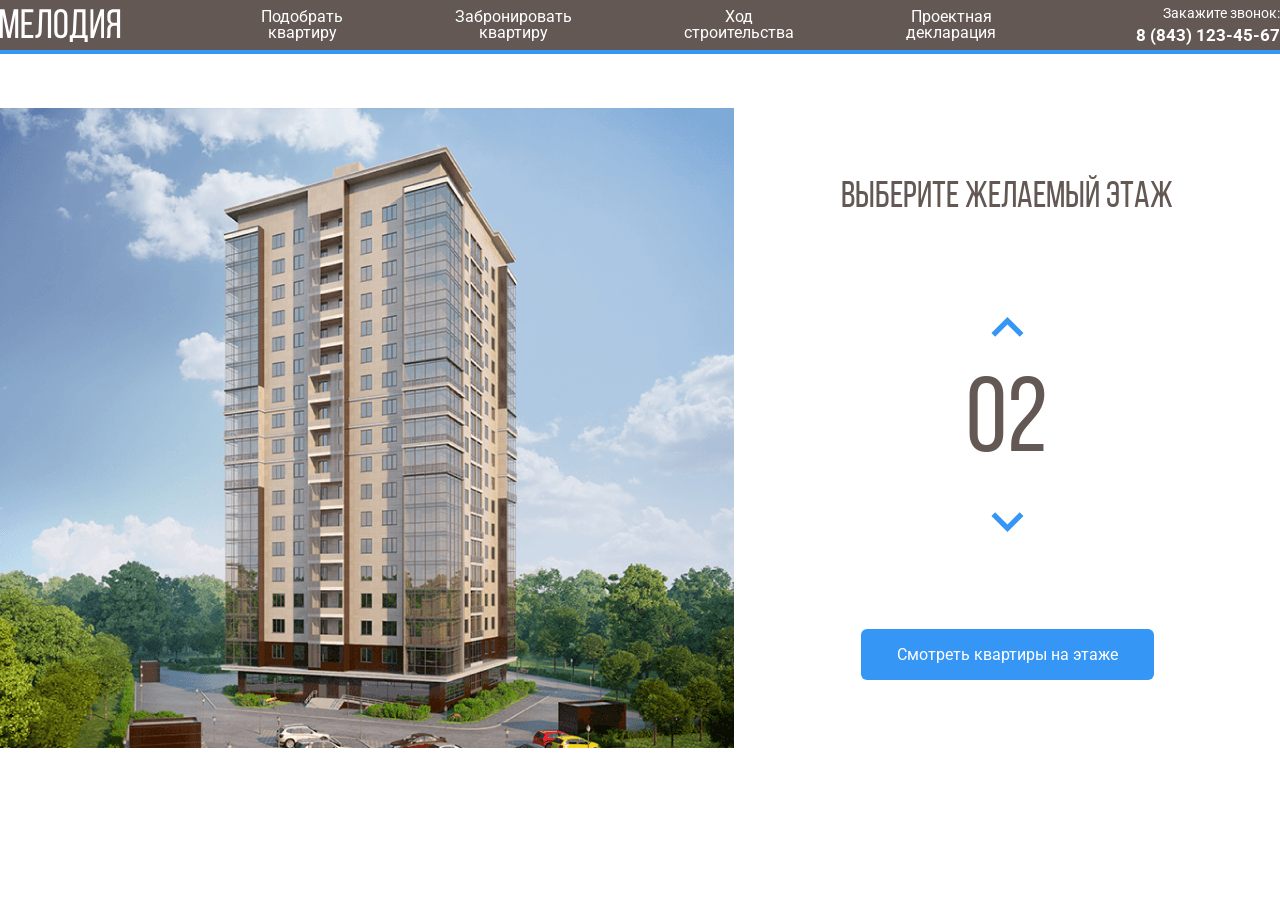
<file: melody/index.html>
<!DOCTYPE html>
<html lang="en">
<head>
	<meta charset="UTF-8">
	<meta http-equiv="X-UA-Compatible" content="IE=edge">
	<meta name="viewport" content="width=device-width, initial-scale=1.0">
	<title>ЖК Мелодия</title>
	<link rel="preconnect" href="https://fonts.googleapis.com">
	<link rel="preconnect" href="https://fonts.gstatic.com" crossorigin>
	<link href="https://fonts.googleapis.com/css2?family=Roboto:wght@400;700&display=swap" rel="stylesheet">
	<link rel="stylesheet" href="css/normalize.css"><!-- что-то типо обнуляющего файла -->
	<link rel="stylesheet" href="css/style.css">
</head>
<body>
	<header class="header">
		<div class="navbar">
			<a href="./index.html" class="logo">
				<img src="img/logo.svg" alt="Logo: ЖК Мелодия">
			</a>
			<!-- /.logo -->
			<nav class="navbar-nav">
				<ul class="navbar-menu">
					<li class="navbar-item">
						<a href="#" class="navbar-link">Подобрать<br>квартиру</a>
					</li>
					<li class="navbar-item">
						<a href="#" class="navbar-link">Забронировать<br>квартиру</a>
					</li>
					<li class="navbar-item">
						<a href="#" class="navbar-link">Ход<br>строительства</a>
					</li>
					<li class="navbar-item">
						<a href="#" class="navbar-link">Проектная<br>декларация</a>
					</li>
				</ul>
			</nav>
			<!-- /.nav -->
			<div class="navbar-contacts">
				<span class="navbar-text">Закажите звонок:</span>
				<a href="tel:+788431234567" class="navbar-phone">8 (843) 123-45-67</a>
			</div>
			<!-- /.contacts -->
		</div>
		<!-- /.navbar -->
	</header>
	<main class="main">
		<div class="main-image">
			<svg class="home-image" width="734" height="640" viewBox="0 0 734 640" fill="none" xmlns="http://www.w3.org/2000/svg" xmlns:xlink="http://www.w3.org/1999/xlink">
				<rect width="734" height="640" fill="url(#pattern0)"/>
				<defs>
					<pattern id="pattern0" patternContentUnits="objectBoundingBox" width="1" height="1">
						<use xlink:href="#image0_1_86" transform="translate(-0.00408719) scale(0.0013624 0.0015625)"/>
					</pattern>
					<image id="image0_1_86" width="740" height="640" xlink:href="img/home.png"/><!-- картинка дома -->
				</defs>
				<!-- этажи --><!-- добавить каждому этажу  data-floor="" для jQuery -->
				<path data-floor="02" d="M222 533L442.8 541L512 527.3V549L443.5 568.7L222 557.7V533Z" fill="#3595F6" fill-opacity="0.75"/>
				<path data-floor="03" d="M223 532V507L443.3 510.3L513 507V527L443.7 540L223 532Z" fill="#3595F6" fill-opacity="0.75"/>
				<path data-floor="04" d="M223 506V481H444H513V504L445 511L223 506Z" fill="#3595F6" fill-opacity="0.75"/>
				<path data-floor="05" d="M223 482V457L444.3 453.3L512 460V482H444" fill="#3595F6" fill-opacity="0.75"/>
				<path data-floor="06" d="M223 456V430L444.5 426.7L513 437.7V459L444 452.3L223 456Z" fill="#3595F6" fill-opacity="0.75"/>
				<path data-floor="07" d="M222 429V405.3L443 393L514 416V437.3L443 425L222 429Z" fill="#3595F6" fill-opacity="0.75"/>
				<path data-floor="08" d="M222 407V382L444.2 365.7L514 394.3V415L443.7 393.3L222 407Z" fill="#3595F6" fill-opacity="0.75"/>
				<path data-floor="09" d="M222 382V357L444.5 336.7L514 373.3V394L442 365.3L222 382Z" fill="#3595F6" fill-opacity="0.75"/>
				<path data-floor="10" d="M222 356V332L445 307.3L514 351.3V373L444.7 335L222 356Z" fill="#3595F6" fill-opacity="0.75"/>
				<path data-floor="11" d="M222 331V307L444.5 278.3L514 329.3V350L443.7 307.7L222 331Z" fill="#3595F6" fill-opacity="0.75"/>
				<path data-floor="12" d="M221 307V283L443.3 250L514 309.3V329L444 278.3L221 307Z" fill="#3595F6" fill-opacity="0.75"/>
				<path data-floor="13" d="M222 282V258L443.2 223L513 287V308L444.3 249.7L222 282Z" fill="#3595F6" fill-opacity="0.75"/>
				<path data-floor="14" d="M222 258V233L444.3 195L513 265.3V286L444 222L222 258Z" fill="#3595F6" fill-opacity="0.75"/>
				<path data-floor="15" d="M222 232V207L442.8 163.3L513 242.3V265L444 191.7L222 232Z" fill="#3595F6" fill-opacity="0.75"/>
				<path data-floor="16" d="M223 208V183L443 135L513 220V243L442.3 163.7L223 208Z" fill="#3595F6" fill-opacity="0.75"/>
				<path data-floor="17" d="M222 183V158L441.8 106L513 198.3V221L443.3 134.7L222 183Z" fill="#3595F6" fill-opacity="0.75"/>
				<path data-floor="18" d="M222 158V132L444 75.3L513 177V198L443.7 106.3L222 158Z" fill="#3595F6" fill-opacity="0.75"/>
			</svg>
		</div>
		<!-- /.main-image -->
		<div class="main-info">
			<h2 class="main-title">Выберите желаемый этаж</h2>
			<div class="counter-group">
				<button class="counter-btn counter-up">
					<img class="counter-arrow counter-arrow-up" src="img/arrow.svg" alt="arrow up">
				</button>
				<span class="floor-counter counter">02</span>
				<button class="counter-btn counter-down">
					<img class="counter-arrow counter-arrow-down" src="img/arrow.svg" alt="arrow down">
				</button>
			</div>
			<!-- ./ counter-group -->
			<button class="btn btn-primary view-flats">Смотреть квартиры на этаже</button>
		</div>
		<!-- /.main-info -->
	</main>
	<div class="modal">
		<div class="modal-dialog">
			<button class="modal-close-btn">
				<svg width="28" height="28" viewBox="0 0 28 28" fill="none" xmlns="http://www.w3.org/2000/svg">
					<path d="M2 2L26 26" stroke="#3596F5" stroke-width="3"/>
					<path d="M26 2L2 26" stroke="#3596F5" stroke-width="3"/>
				</svg><!-- в Figma встать на крестик 1RCl - Copy as SVG -->
			</button>
			<div class="modal-image">
				<h3 class="modal-title">Этаж <span class="modal-counter counter">02</span></h3>
				<!-- <svg class="flats" width="433" height="408" viewBox="0 0 433 408" fill="none" xmlns="http://www.w3.org/2000/svg" xmlns:xlink="http://www.w3.org/1999/xlink">
					<image id="image0" width="433" height="408" xlink:href="img/floor.png"/>
					<path d="M124.729 116H46V198H167V145.178H124.729V116Z" fill="#3595F6" fill-opacity="0.75"/>
					<path d="M341 16V34H249V138H267H385V78H405V16H341Z" fill="#3595F6" fill-opacity="0.75"/>
				</svg> -->
				<svg class="flats" width="433" height="408" viewBox="0 0 433 408" fill="none" xmlns="http://www.w3.org/2000/svg" xmlns:xlink="http://www.w3.org/1999/xlink">
					<image id="image0" width="433" height="408" xlink:href="img/floor.png"/><!-- план квартир -->
					<path data-flat="0" d="M388 81V141H314V148H267.5V131H247V32.5H338.5V16H405V81H388Z" fill="#3595F6" fill-opacity="0.75"/><!-- квартира -->
					<path data-flat="1" d="M314 148.5H268V200H367.5V205H387.5V141H314V148.5Z" fill="#3595F6" fill-opacity="0.75"/>
					<path data-flat="2" d="M314.192 252.662H268V200H367.916V204.602H388V268H314.192V252.662Z" fill="#3595F6" fill-opacity="0.75"/>
					<path data-flat="3" d="M314 253H268.5V309H295.5V376H340V393H405V328.5H388V268.5H314V253Z" fill="#3595F6" fill-opacity="0.75"/>
					<path data-flat="4" d="M218 394.5V264H247.5V273.5H267.5V310.5H294.5V375H259.5V394.5H218Z" fill="#3595F6" fill-opacity="0.75"/>
					<path data-flat="5" d="M217 394.5V264H187.5V273.5H167.5V310.5H140.5V375H175.5V394.5H217Z" fill="#3595F6" fill-opacity="0.75"/>
					<path data-flat="6" d="M121 252H166.5V309H139.5V376H95V393H30V328.5H47V273.5H121V252Z" fill="#3595F6" fill-opacity="0.75"/>
					<path data-flat="7" d="M119.5 273.5H46V198H167V250.822H119.5V273.5Z" fill="#3595F6" fill-opacity="0.75"/>
					<path data-flat="8" d="M124.729 116H46V198H167V145.178H124.729V116Z" fill="#3595F6" fill-opacity="0.75"/>
					<path data-flat="9" d="M46.5 81V115.5H125V144.5H164V131H184.5V32.5H93V16H28V81H46.5Z" fill="#3595F6" fill-opacity="0.75"/>
				</svg>
			</div>
			<!-- /.modal-image -->
			<div class="modal-info">
				<h3 class="modal-title">Выберите квартиру</h3>
				<ul class="flat-list">
					<li class="flat-item">
						<a data-flat-link="0" href="#" class="flat-link">кв. № <span class="flat-number">2</span>0, 3-комн. - 75.2 кв.м.</a>
					</li>
					<li class="flat-item">
						<a data-flat-link="1" href="#" class="flat-link">кв. № <span class="flat-number">2</span>1, 1-комн. - 29.9 кв.м.</a>
					</li>
					<li class="flat-item">
						<a data-flat-link="2" href="#" class="flat-link">кв. № <span class="flat-number">2</span>2, 1-комн. - 32.3 кв.м.</a>
					</li>
					<li class="flat-item">
						<a data-flat-link="3" href="#" class="flat-link">кв. № <span class="flat-number">2</span>3, 2-комн. - 58.4 кв.м.</a>
					</li>
					<li class="flat-item">
						<a data-flat-link="4" href="#" class="flat-link">кв. № <span class="flat-number">2</span>4, 1-комн. - 35.8 кв.м.</a>
					</li>
					<li class="flat-item">
						<a data-flat-link="5" href="#" class="flat-link">кв. № <span class="flat-number">2</span>5, 1-комн. - 35.8 кв.м.</a>
					</li>
					<li class="flat-item">
						<a data-flat-link="6" href="#" class="flat-link">кв. № <span class="flat-number">2</span>6, 2-комн. - 56.0 кв.м.</a>
					</li>
					<li class="flat-item">
						<a data-flat-link="7" href="#" class="flat-link">кв. № <span class="flat-number">2</span>7, 1-комн. - 35.9 кв.м.</a>
					</li>
					<li class="flat-item">
						<a data-flat-link="8" href="#" class="flat-link">кв. № <span class="flat-number">2</span>8, 1-комн. - 38.9 кв.м.</a>
					</li>
					<li class="flat-item">
						<a data-flat-link="9" href="#" class="flat-link">кв. № <span class="flat-number">2</span>9, 2-комн. - 64.5 кв.м.</a>
					</li>
				</ul>
				<p class="modal-alert">Квартиры, отмеченные серым,<br>уже выкуплены</p>
			</div>
			<!-- /.modal-info -->
		</div>
			<!-- /.modal-dialog -->
	</div>
	<!-- /.modal -->
	<script src="https://code.jquery.com/jquery-3.6.0.min.js" integrity="sha256-/xUj+3OJU5yExlq6GSYGSHk7tPXikynS7ogEvDej/m4=" crossorigin="anonymous"></script><!-- https://code.jquery.com/ - jQuery 3.x - minified -->
	<script src="js/script.js"></script>
</body>
</html>

<!-- https://glo-academy.org/pl/teach/control/lesson/view?id=227594772&editMode=0 -->
<!-- https://mindr17.github.io/melody/
https://victoriaokazaki.github.io/melody/
https://knnai.github.io/melody/-->

<!-- fancyapps.com/fancybox/3 — плагин для всплывающего окна -->

<!-- В Figma cделать квартиры видимыми, выделить план и все квартиры -> 1RCl Copy/Paste as SVG
	<svg width="433" height="408" viewBox="0 0 433 408" fill="none" xmlns="http://www.w3.org/2000/svg" xmlns:xlink="http://www.w3.org/1999/xlink">

	<rect width="433" height="408" fill="url(#pattern0)"/> УДАЛИТЬ

	<path d="M124.729 116H46V198H167V145.178H124.729V116Z" fill="#3595F6" fill-opacity="0.75"/>
	<path d="M341 16V34H249V138H267H385V78H405V16H341Z" fill="#3595F6" fill-opacity="0.75"/>

	<defs> УДАЛИТЬ
	<pattern id="pattern0" patternContentUnits="objectBoundingBox" width="1" height="1"> УДАЛИТЬ
	<use xlink:href="#image0_0_1" transform="scale(0.00230947 0.00245098)"/> УДАЛИТЬ
	</pattern> УДАЛИТЬ

	<image id="image0_0_1" width="433" height="408" xlink:href="IMG/FLOOR.PNG - удалить весь длинный код из букв и указать картинку"/> ПЕРЕМЕСТИТЬ вверх перед path

	</defs> УДАЛИТЬ
</svg> -->
</file>
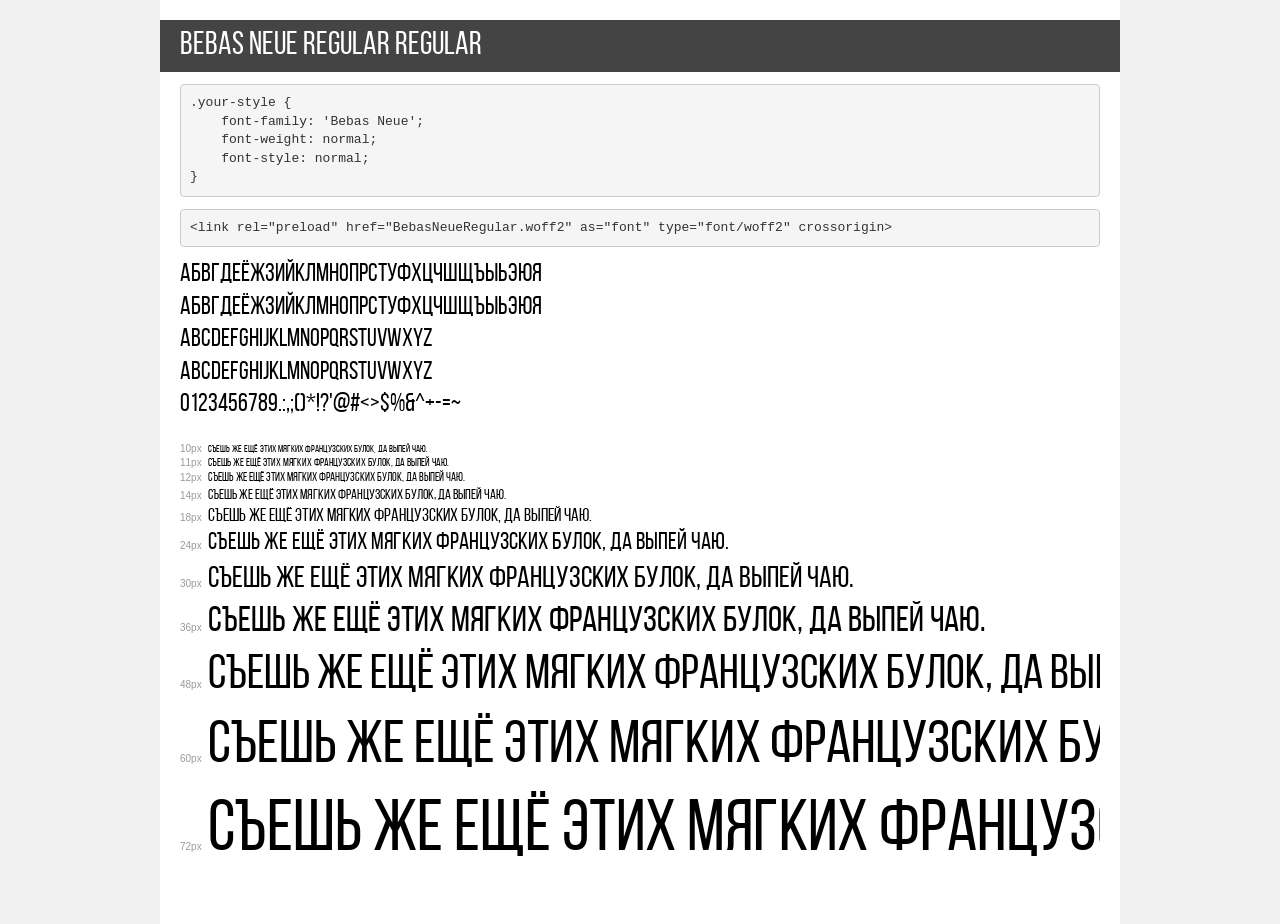
<file: melody/fonts/BebasNeue/demo.html>
<!DOCTYPE html>
<html lang="en">
<head>
    <meta charset="utf-8">
    <meta http-equiv="X-UA-Compatible" content="IE=edge">
    <meta name="viewport" content="width=device-width, initial-scale=1">
    <meta name="robots" content="noindex, noarchive">
    <meta name="format-detection" content="telephone=no">
    <title>Transfonter demo</title>
    <link href="stylesheet.css" rel="stylesheet">
    <style>
        /*
        http://meyerweb.com/eric/tools/css/reset/
        v2.0 | 20110126
        License: none (public domain)
        */
        html, body, div, span, applet, object, iframe,
        h1, h2, h3, h4, h5, h6, p, blockquote, pre,
        a, abbr, acronym, address, big, cite, code,
        del, dfn, em, img, ins, kbd, q, s, samp,
        small, strike, strong, sub, sup, tt, var,
        b, u, i, center,
        dl, dt, dd, ol, ul, li,
        fieldset, form, label, legend,
        table, caption, tbody, tfoot, thead, tr, th, td,
        article, aside, canvas, details, embed,
        figure, figcaption, footer, header, hgroup,
        menu, nav, output, ruby, section, summary,
        time, mark, audio, video {
            margin: 0;
            padding: 0;
            border: 0;
            font-size: 100%;
            font: inherit;
            vertical-align: baseline;
        }
        /* HTML5 display-role reset for older browsers */
        article, aside, details, figcaption, figure,
        footer, header, hgroup, menu, nav, section {
            display: block;
        }
        body {
            line-height: 1;
        }
        ol, ul {
            list-style: none;
        }
        blockquote, q {
            quotes: none;
        }
        blockquote:before, blockquote:after,
        q:before, q:after {
            content: '';
            content: none;
        }
        table {
            border-collapse: collapse;
            border-spacing: 0;
        }
        /* demo styles */
        body {
            background: #f0f0f0;
            color: #000;
        }
        .page {
            background: #fff;
            width: 920px;
            margin: 0 auto;
            padding: 20px 20px 0 20px;
            overflow: hidden;
        }
        .font-container {
            overflow-x: auto;
            overflow-y: hidden;
            margin-bottom: 40px;
            line-height: 1.3;
            white-space: nowrap;
            padding-bottom: 5px;
        }
        h1 {
            position: relative;
            background: #444;
            font-size: 32px;
            color: #fff;
            padding: 10px 20px;
            margin: 0 -20px 12px -20px;
        }
        .letters {
            font-size: 25px;
            margin-bottom: 20px;
        }
        .s10:before {
            content: '10px';
        }
        .s11:before {
            content: '11px';
        }
        .s12:before {
            content: '12px';
        }
        .s14:before {
            content: '14px';
        }
        .s18:before {
            content: '18px';
        }
        .s24:before {
            content: '24px';
        }
        .s30:before {
            content: '30px';
        }
        .s36:before {
            content: '36px';
        }
        .s48:before {
            content: '48px';
        }
        .s60:before {
            content: '60px';
        }
        .s72:before {
            content: '72px';
        }
        .s10:before, .s11:before, .s12:before, .s14:before,
        .s18:before, .s24:before, .s30:before, .s36:before,
        .s48:before, .s60:before, .s72:before {
            font-family: Arial, sans-serif;
            font-size: 10px;
            font-weight: normal;
            font-style: normal;
            color: #999;
            padding-right: 6px;
        }
        pre {
            display: block;
            padding: 9px;
            margin: 0 0 12px;
            font-family: Monaco, Menlo, Consolas, "Courier New", monospace;
            font-size: 13px;
            line-height: 1.428571429;
            color: #333;
            font-weight: normal;
            font-style: normal;
            background-color: #f5f5f5;
            border: 1px solid #ccc;
            overflow-x: auto;
            border-radius: 4px;
        }
        /* responsive */
        @media (max-width: 959px) {
            .page {
                width: auto;
                margin: 0;
            }
        }
    </style>
</head>
<body>
<div class="page">
    <div class="demo">
        <h1 style="font-family: 'Bebas Neue'; font-weight: normal; font-style: normal;">Bebas Neue Regular Regular</h1>
        <pre title="Usage">.your-style {
    font-family: 'Bebas Neue';
    font-weight: normal;
    font-style: normal;
}</pre>
        <pre title="Preload (optional)">
&lt;link rel=&quot;preload&quot; href=&quot;BebasNeueRegular.woff2&quot; as=&quot;font&quot; type=&quot;font/woff2&quot; crossorigin&gt;</pre>
        <div class="font-container" style="font-family: 'Bebas Neue'; font-weight: normal; font-style: normal;">
            <p class="letters">
                абвгдеёжзийклмнопрстуфхцчшщъыьэюя<br>
АБВГДЕЁЖЗИЙКЛМНОПРСТУФХЦЧШЩЪЫЬЭЮЯ<br>
abcdefghijklmnopqrstuvwxyz<br>
ABCDEFGHIJKLMNOPQRSTUVWXYZ<br>
                0123456789.:,;()*!?'@#&lt;&gt;$%&^+-=~
            </p>
            <p class="s10" style="font-size: 10px;">Съешь же ещё этих мягких французских булок, да выпей чаю.</p>
            <p class="s11" style="font-size: 11px;">Съешь же ещё этих мягких французских булок, да выпей чаю.</p>
            <p class="s12" style="font-size: 12px;">Съешь же ещё этих мягких французских булок, да выпей чаю.</p>
            <p class="s14" style="font-size: 14px;">Съешь же ещё этих мягких французских булок, да выпей чаю.</p>
            <p class="s18" style="font-size: 18px;">Съешь же ещё этих мягких французских булок, да выпей чаю.</p>
            <p class="s24" style="font-size: 24px;">Съешь же ещё этих мягких французских булок, да выпей чаю.</p>
            <p class="s30" style="font-size: 30px;">Съешь же ещё этих мягких французских булок, да выпей чаю.</p>
            <p class="s36" style="font-size: 36px;">Съешь же ещё этих мягких французских булок, да выпей чаю.</p>
            <p class="s48" style="font-size: 48px;">Съешь же ещё этих мягких французских булок, да выпей чаю.</p>
            <p class="s60" style="font-size: 60px;">Съешь же ещё этих мягких французских булок, да выпей чаю.</p>
            <p class="s72" style="font-size: 72px;">Съешь же ещё этих мягких французских булок, да выпей чаю.</p>
        </div>
    </div>

</div>
</body>
</html>
</file>
<file: melody/css/style.css>
@font-face {
	font-family: 'Bebas Neue';
	src: url('../fonts/BebasNeue/BebasNeueRegular.eot');
	src: local('Bebas Neue Regular Regular'), local('BebasNeueRegular'),
		url('../fonts/BebasNeue/BebasNeueRegular.eot?#iefix') format('embedded-opentype'),
		url('../fonts/BebasNeue/BebasNeueRegular.woff2') format('woff2'),
		url('../fonts/BebasNeue/BebasNeueRegular.woff') format('woff'),
		url('../fonts/BebasNeue/BebasNeueRegular.ttf') format('truetype'),
		url('../fonts/BebasNeue/BebasNeueRegular.svg#BebasNeueRegular') format('svg');
	font-weight: normal;
	font-style: normal;
	font-display: swap;
}

* {
	box-sizing: border-box;
	margin: 0;
	padding: 0;
}
img {
	vertical-align: top;
}
body {
	font-family: 'Roboto', sans-serif;
	line-height: 1;
}
.header {
	background-color: #635854;
	border-bottom: 4px solid #3596f5;
}
.navbar {
	max-width: 1280px;
	margin: 0 auto;
	display: flex;
	justify-content: space-between;
	align-items: center;
}
.logo {
}
.navbar-nav {
}
.navbar-menu {
	margin: 0;
	padding: 0;
	list-style: none;
	display: flex;
	text-align: center;
}
.navbar-item {
	margin-left: 40px;
	margin-right: 40px;
	padding: 9px 16px;
}
.navbar-item:hover {
	background: #3596F5;
}
.navbar-item:active {
	background: #3596F5;
}
.navbar-link {
	color: #fff;
	text-decoration: none;
}
.navbar-contacts {
	text-align: right;
}
.navbar-text {
	display: block;
	color: #fff;
	font-size: 14px;
	line-height: 16px;
	margin-bottom: 4px;
}
.navbar-phone {
	color: #fff;
	text-decoration: none;
	font-size: 17px;
	font-weight: 700;
	line-height: 20px;
}
/* main */
.main {
	max-width: 1280px;
	margin: 0 auto;
	display: flex;
	padding-top: 54px;
}
.main-image {
}
.home-image path {
	opacity: 0;
	cursor: pointer;
}
.home-image path:hover {
	opacity: 1;
}
.home-image {
	vertical-align: top;
}
.main-info {
	flex-grow: 1;/* увеличит блок с info на все свободное пр-во */
	display: flex;
	flex-direction: column;
	align-items: center;
	justify-content: space-between;
	padding: 68px 0px;
}
.main-title {
	font-family: 'Bebas Neue', Arial, Helvetica, sans-serif;
	text-transform: uppercase;
	font-size: 37px;
	font-weight: normal;
	color: #635854;
	line-height: 44px;
	margin: 0;
}
.counter-group {
	display: flex;
	flex-direction: column;
	align-items: center;
}
.floor-counter {
	font-family: 'Bebas Neue', Arial, Helvetica, sans-serif;
	color: #635854;
	font-size: 105px;
	margin: 35px 0px;
}
.counter-btn {
	border: 0;
	background-color: #fff;
	cursor: pointer;
}
.counter-up {
}
.counter-arrow {
}
.counter-arrow-up {
}
.counter-arrow-down {
	transform: rotateX(180deg);
}
path.current-floor {
	opacity: 1;
}
.btn {
}
.btn-primary {
	background: #3596f5;
	border-radius: 6px;
	border: 0;
	color: #fff;
	line-height: 19px;
	padding: 16px 36px;
	cursor: pointer;
}

/* модальное окно */
.modal {/* полупрозрачная черная подложка */
	position: fixed;/* модальное окно поверх всего сайта */
	left: 0;
	top: 0;
	width: 100%;
	height: 100%;
	background-color: rgba(0, 0, 0, 0.8);
	display: flex;/* чтобы разместить modal-dialog по-центру */
	justify-content: center;/* чтобы разместить modal-dialog по-центру */
	align-items: center;/* чтобы разместить modal-dialog по-центру */
	opacity: 0;
	transform: scale(0);/* модальное окно сожмется в ноль */
	transition: opacity 0.3s;
}
.is-open {/* class, кот. добавляется когда модальное окно открыто script.js */
	opacity: 1;
	transform: scale(1);
}
.modal-dialog {
	position: relative;
	max-width: 1000px;
	min-height: 565px;
	background-color: #fff;
	flex-grow: 1;/* чтобы modal-dialog появилось, после того как modal задали display: flex; justify-content: center; align-items: center */
	display: flex;/* 60% пространства картинкой и 40% пространства номерами квартир в строку; иначе содержимое modal-image не появится */opacity: 0;

	/* сначала появляется черная полупрозрачная подложка затем сверху -10% модальное окно */
	opacity: 0;
	transform: translateY(-10%);
	transition: transform 0.3s, opacity 0.5s;
	transition-delay: 0.2s;
}
.is-open > .modal-dialog {
	opacity: 1;
	transform: translateY(0);
}
.modal-close-btn {
	position: absolute;
	right: 27px;
	top: 38px;
	border: none;
	background-color: #fff;
	cursor: pointer;
}
.modal-image {
	background-color: #ebebeb;
	width: 60%;
	text-align: center;
	padding: 50px;
}
.flats path {
	opacity: 0;
	cursor: pointer;
}
.flats path:hover {
	opacity: 1;
}
.modal-title {
	font-family: 'Bebas Neue', Arial, Helvetica, sans-serif;
	color: #000;
	font-size: 24px;
	font-weight: normal;
	line-height: 29px;
	margin: 0px 0px 26px 0px;
}
.modal-counter {
}
.modal-info {
	padding: 50px 46px;
	width: 40%;
}
.flat-list {
	margin-top: 50px;
	list-style: none;
	margin: 0px 0px 55px 0px;
}
.flat-item:not(:last-child) {
	margin: 0px 0px 10px 0px;
}
.flat-link {
	text-decoration: none;
	color: #635854;
	font-size: 16px;
	line-height: 19px;
}
.flat-link:hover {
	color: #3596f5;
	text-decoration: underline;
}
.flat-number:hover {
	color: #3596f5;
	text-decoration: underline;
}
.modal-alert {
	font-style: italic;
	font-size: 16px;
	line-height: 19px;
	color: #635854;
}
/* добавляются в script.js при наведении */
.current-flat {
	color: #3596f5;
	text-decoration: underline;
}
path.current-list-elem {/* Выбирает все элементы <path> с class="current-list-elem" */
	opacity: 1;
}
</file>
<file: melody/fonts/BebasNeue/stylesheet.css>
@font-face {
    font-family: 'Bebas Neue';
    src: url('BebasNeueRegular.eot');
    src: local('Bebas Neue Regular Regular'), local('BebasNeueRegular'),
        url('BebasNeueRegular.eot?#iefix') format('embedded-opentype'),
        url('BebasNeueRegular.woff2') format('woff2'),
        url('BebasNeueRegular.woff') format('woff'),
        url('BebasNeueRegular.ttf') format('truetype'),
        url('BebasNeueRegular.svg#BebasNeueRegular') format('svg');
    font-weight: normal;
    font-style: normal;
    font-display: swap;
}
</file>
